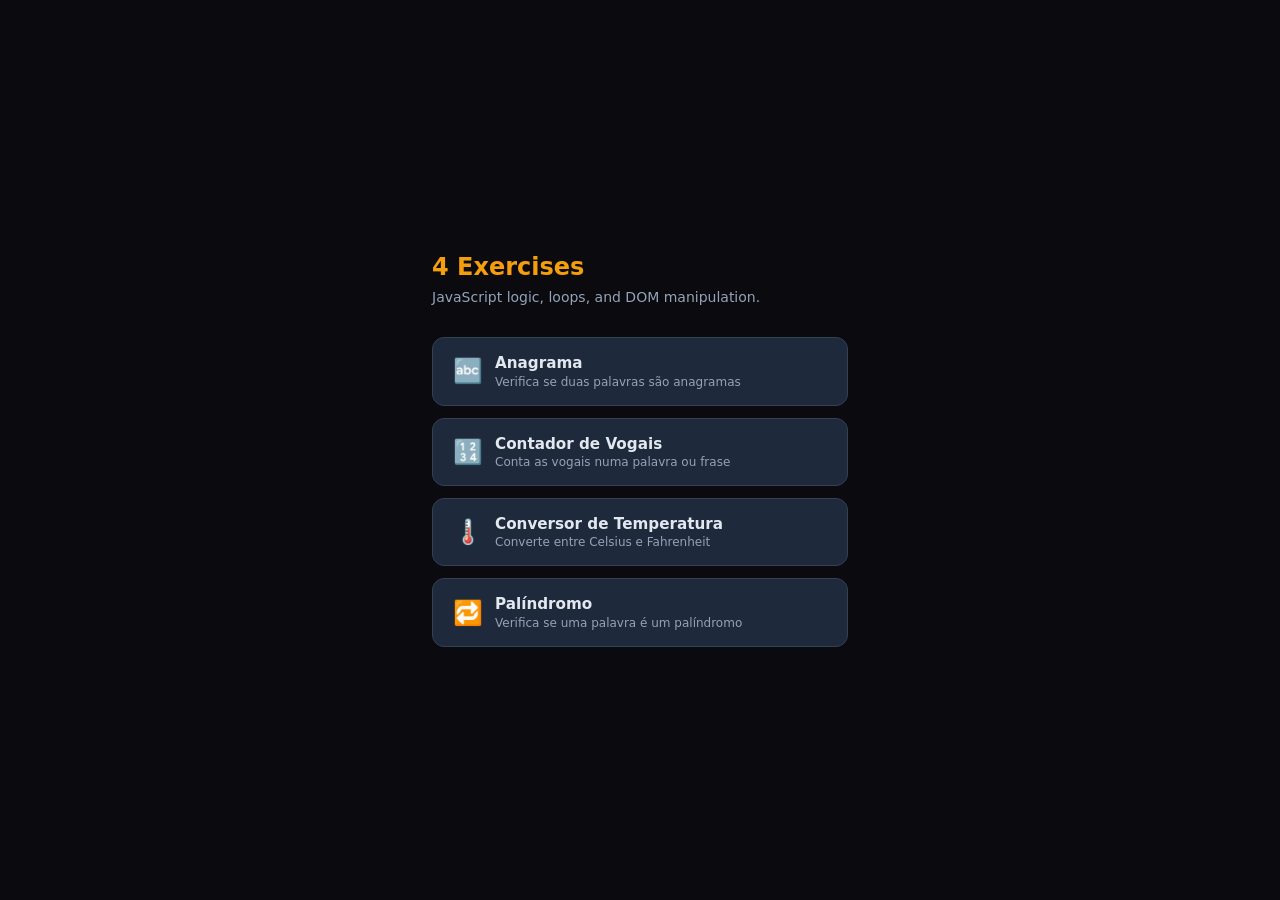
<file: index.html>
<!DOCTYPE html>
<html lang="pt">
<head>
  <meta charset="UTF-8" />
  <meta name="viewport" content="width=device-width, initial-scale=1.0" />
  <title>4 Exercises — JavaScript</title>
  <style>
    * { margin: 0; padding: 0; box-sizing: border-box; }
    body {
      min-height: 100vh;
      display: flex;
      align-items: center;
      justify-content: center;
      background: #0a0a0f;
      color: #e2e8f0;
      font-family: system-ui, -apple-system, sans-serif;
    }
    .container {
      max-width: 480px;
      width: 100%;
      padding: 2rem;
    }
    h1 {
      font-size: 1.5rem;
      margin-bottom: 0.5rem;
      color: #f59e0b;
    }
    p {
      font-size: 0.875rem;
      color: #94a3b8;
      margin-bottom: 2rem;
    }
    .exercises {
      display: flex;
      flex-direction: column;
      gap: 0.75rem;
    }
    a {
      display: flex;
      align-items: center;
      gap: 0.75rem;
      padding: 1rem 1.25rem;
      background: #1e293b;
      border: 1px solid #334155;
      border-radius: 0.75rem;
      color: #e2e8f0;
      text-decoration: none;
      transition: all 0.2s;
    }
    a:hover {
      border-color: #f59e0b;
      background: #1a1a2e;
      transform: translateY(-2px);
    }
    .emoji { font-size: 1.5rem; }
    .info { display: flex; flex-direction: column; }
    .name { font-weight: 600; font-size: 0.95rem; }
    .desc { font-size: 0.75rem; color: #94a3b8; margin-top: 0.15rem; }
  </style>
</head>
<body>
  <div class="container">
    <h1>4 Exercises</h1>
    <p>JavaScript logic, loops, and DOM manipulation.</p>
    <div class="exercises">
      <a href="anagrama.html">
        <span class="emoji">🔤</span>
        <div class="info">
          <span class="name">Anagrama</span>
          <span class="desc">Verifica se duas palavras são anagramas</span>
        </div>
      </a>
      <a href="contador.html">
        <span class="emoji">🔢</span>
        <div class="info">
          <span class="name">Contador de Vogais</span>
          <span class="desc">Conta as vogais numa palavra ou frase</span>
        </div>
      </a>
      <a href="conversor.html">
        <span class="emoji">🌡️</span>
        <div class="info">
          <span class="name">Conversor de Temperatura</span>
          <span class="desc">Converte entre Celsius e Fahrenheit</span>
        </div>
      </a>
      <a href="palindromo.html">
        <span class="emoji">🔁</span>
        <div class="info">
          <span class="name">Palíndromo</span>
          <span class="desc">Verifica se uma palavra é um palíndromo</span>
        </div>
      </a>
    </div>
  </div>
</body>
</html>
</file>
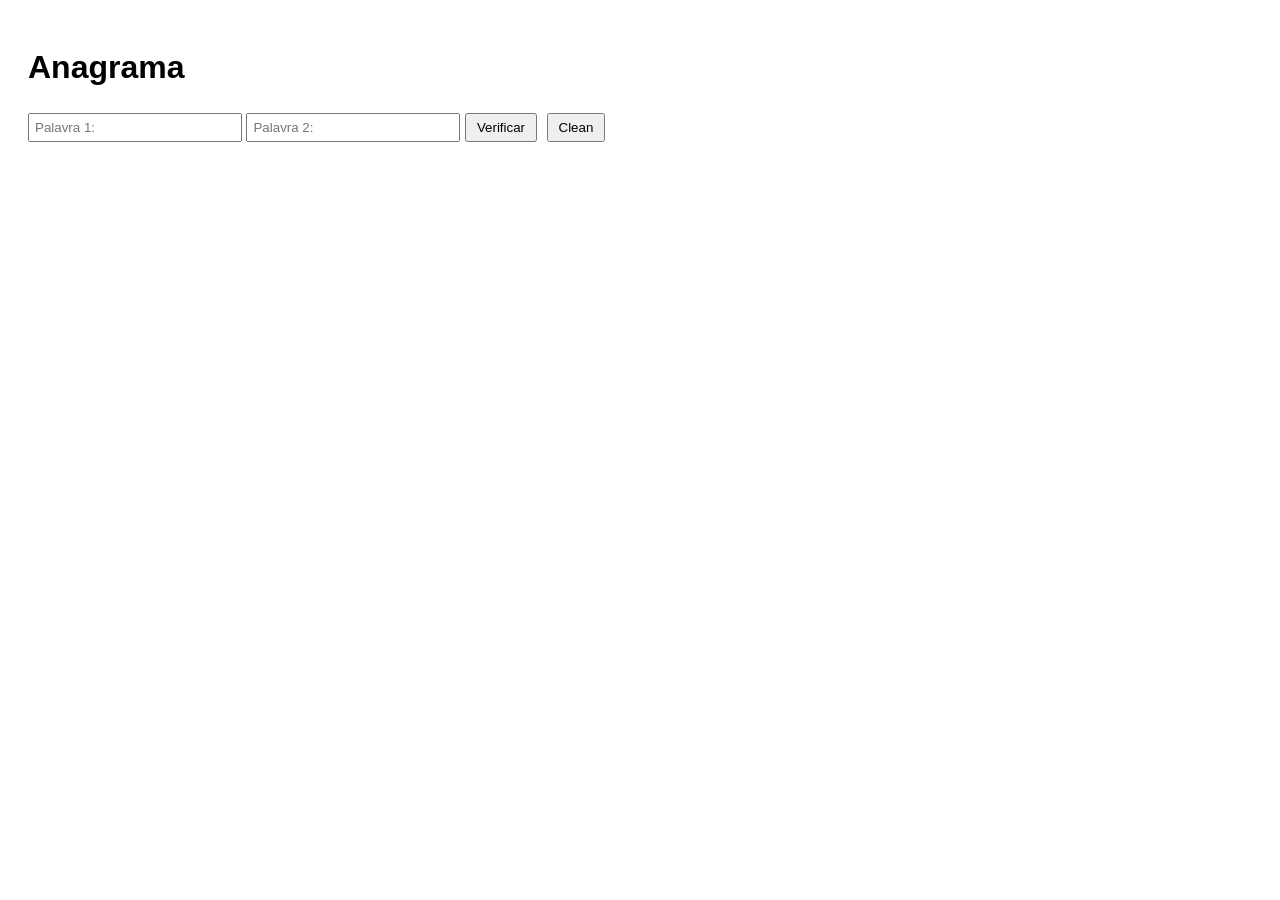
<file: anagrama.html>
<!DOCTYPE html>
<html lang="en">
    <head>
        <meta charset="UTF-8" />
        <meta name="viewport" content="width=device-width, initial-scale=1.0" />
        <title>Anagrama</title>
        <link rel="stylesheet" href="anagrama.css" />
    </head>
    <body>
        <h1>Anagrama</h1>
        <input type="text" id="palavra1" placeholder="Palavra 1:" />
        <input type="text" id="palavra2" placeholder="Palavra 2:" />
        <button onclick="verificar()">Verificar</button>
        <button onclick="clean()">Clean</button>
        <div id="resultado"></div>
        <script src="anagrama.js"></script>
    </body>
</html>
</file>
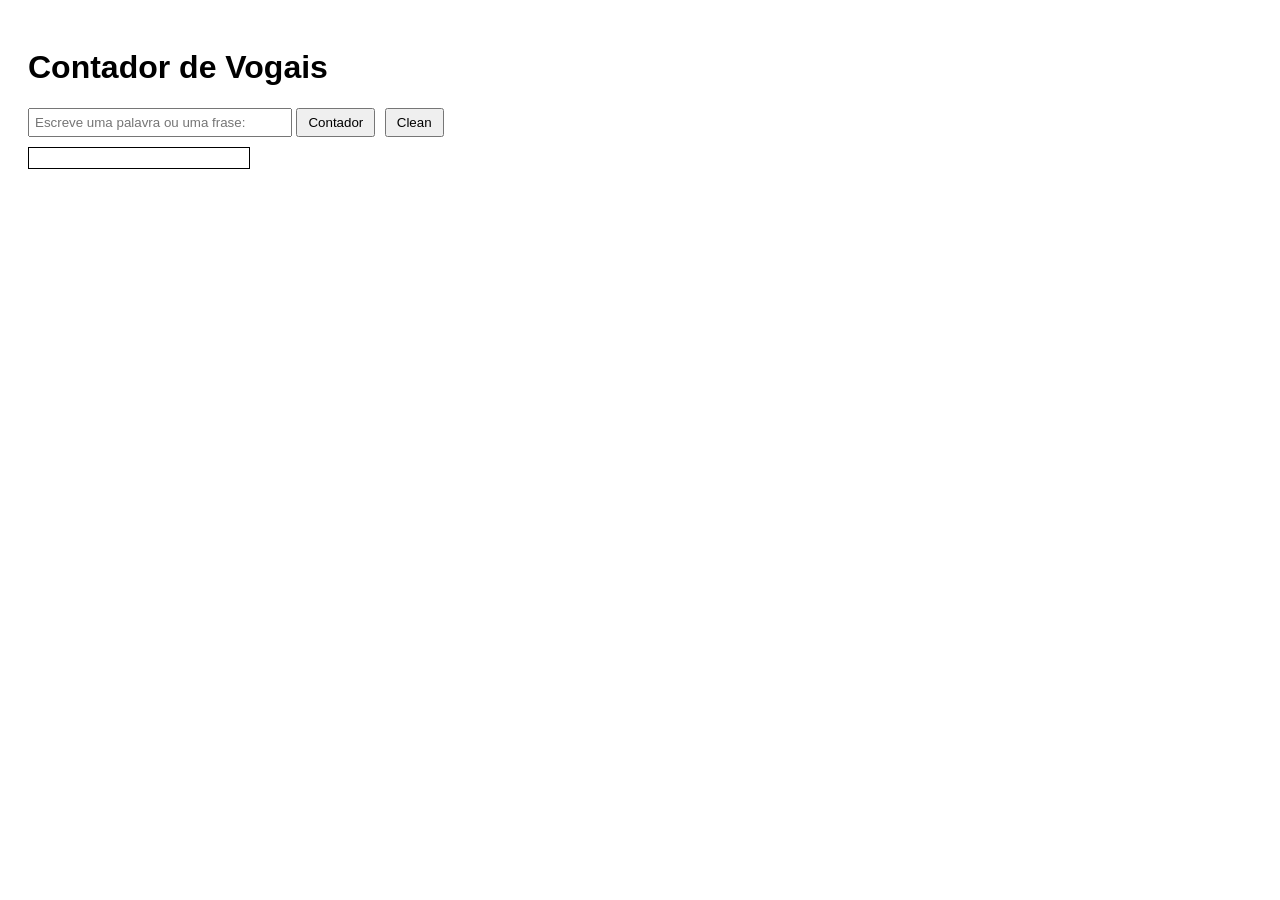
<file: contador.html>
<!DOCTYPE html>
<html lang="en">
    <head>
        <meta charset="UTF-8" />
        <meta name="viewport" content="width=device-width, initial-scale=1.0" />
        <title>Contador de Vogais</title>
        <link rel="stylesheet" href="contador.css" />
    </head>
    <body>
        <h1>Contador de Vogais</h1>
        <input
            id="texto"
            type="text"
            placeholder="Escreve uma palavra ou uma frase: "
        />
        <button onclick="contador()">Contador</button>
        <button onclick="clean()">Clean</button>
        <div id="resultado"></div>
        <script src="contador.js"></script>
    </body>
</html>
</file>
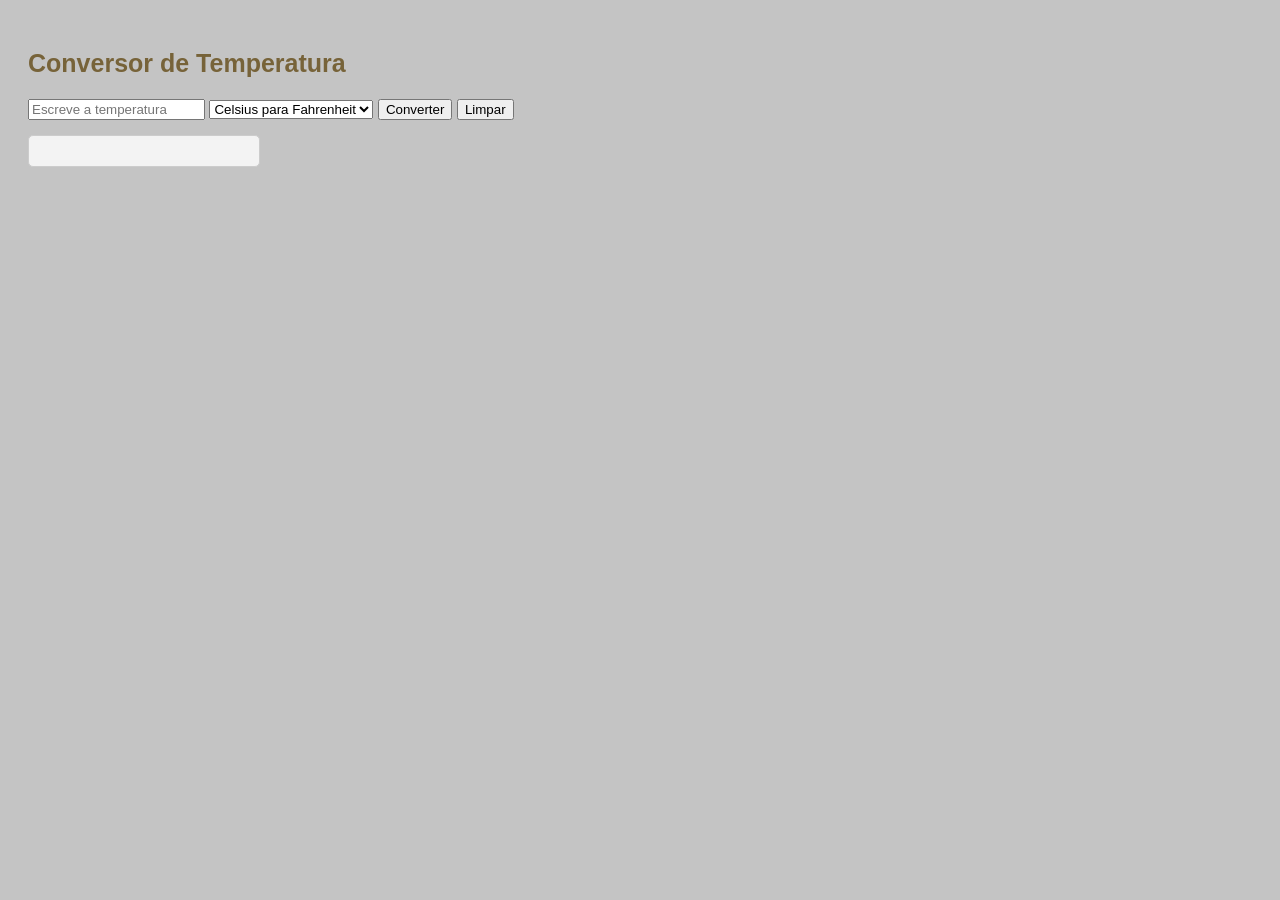
<file: conversor.html>
<!DOCTYPE html>
<html lang="en">
    <head>
        <meta charset="UTF-8" />
        <meta name="viewport" content="width=device-width, initial-scale=1.0" />
        <title>Conversor de Temperatura</title>
        <link rel="stylesheet" href="conversor.css" />
    </head>
    <body>
        <h2>Conversor de Temperatura</h2>
        <!-- botões para escrever e converter os dois  -->
        <input type="number" id="valor" placeholder="Escreve a temperatura" />
        <select id="tipo">
            <option value="cf">Celsius para Fahrenheit</option>
            <option value="fc">Fahrenheit para Celsius</option>
        </select>
        <!-- botões coverter e limpar-->
        <button onclick="converter()">Converter</button>
        <button onclick="limpar()">Limpar</button>
        <p class="resultado" id="resultado"></p>
        <script src="conversor.js"></script>
    </body>
</html>
</file>
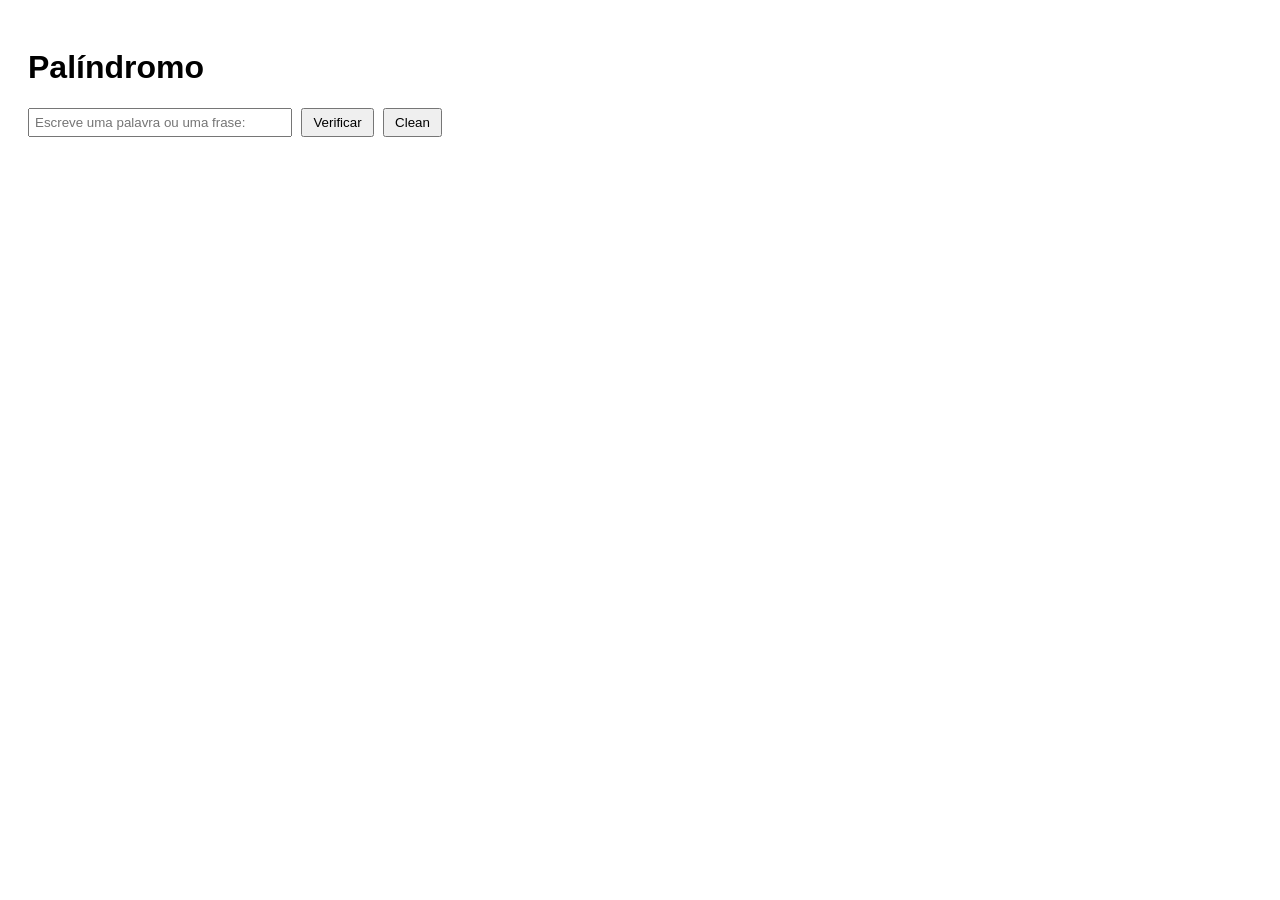
<file: palindromo.html>
<!DOCTYPE html>
<html lang="en">
    <head>
        <meta charset="UTF-8" />
        <meta name="viewport" content="width=device-width, initial-scale=1.0" />
        <title>Palíndromo</title>
        <link rel="stylesheet" href="palindromo.css" />
    </head>
    <body>
        <h1>Palíndromo</h1>
        <input
            id="texto"
            type="text"
            placeholder="Escreve uma palavra ou uma frase: "
        />
        <button onclick="verificar()">Verificar</button>
        <button onclick="clean()">Clean</button>
        <div id="resultado"></div>
        <script src="palindromo.js"></script>
    </body>
</html>
</file>
<file: anagrama.css>
body {
    font-family: Arial;
    padding: 20px;
}

input {
    padding: 5px;
    margin: 5px 0;
    width: 200px;
}

button {
    padding: 5px 10px;
    margin-right: 5px;
}

#resultado {
    margin-top: 10px;
}
</file>
<file: contador.css>
body {
    font-family: Arial;
    padding: 20px;
}

input {
    padding: 5px;
    width: 250px;
    margin-bottom: 10px;
}

button {
    padding: 5px 10px;
    margin-right: 5px;
    cursor: pointer;
}

#resultado {
    padding: 10px;
    border: 1px solid #000;
    width: 200px;
}
</file>
<file: conversor.css>
body {
    /* fundo, tipo de letra e espaço */
    font-family: Arial;
    padding: 20px;
    background-color: rgb(196, 196, 196);
}

.resultado {
    /* box do resultado */
    margin-top: 15px;
    padding: 15px;
    width: 200px;
    background: #f3f3f3;
    border: 1px solid #ccc;
    border-radius: 5px;
    font-size: 15px;
    text-align: center;
}

h2 {
    /* titulo grande */
    color: #776339;
    font-size: 25px;
}
</file>
<file: palindromo.css>
body {
    font-family: Arial;
    padding: 20px;
}

input {
    padding: 5px;
    width: 250px;
}

button {
    padding: 5px 10px;
    margin-left: 5px;
}

#resultado {
    margin-top: 15px;
}
</file>
